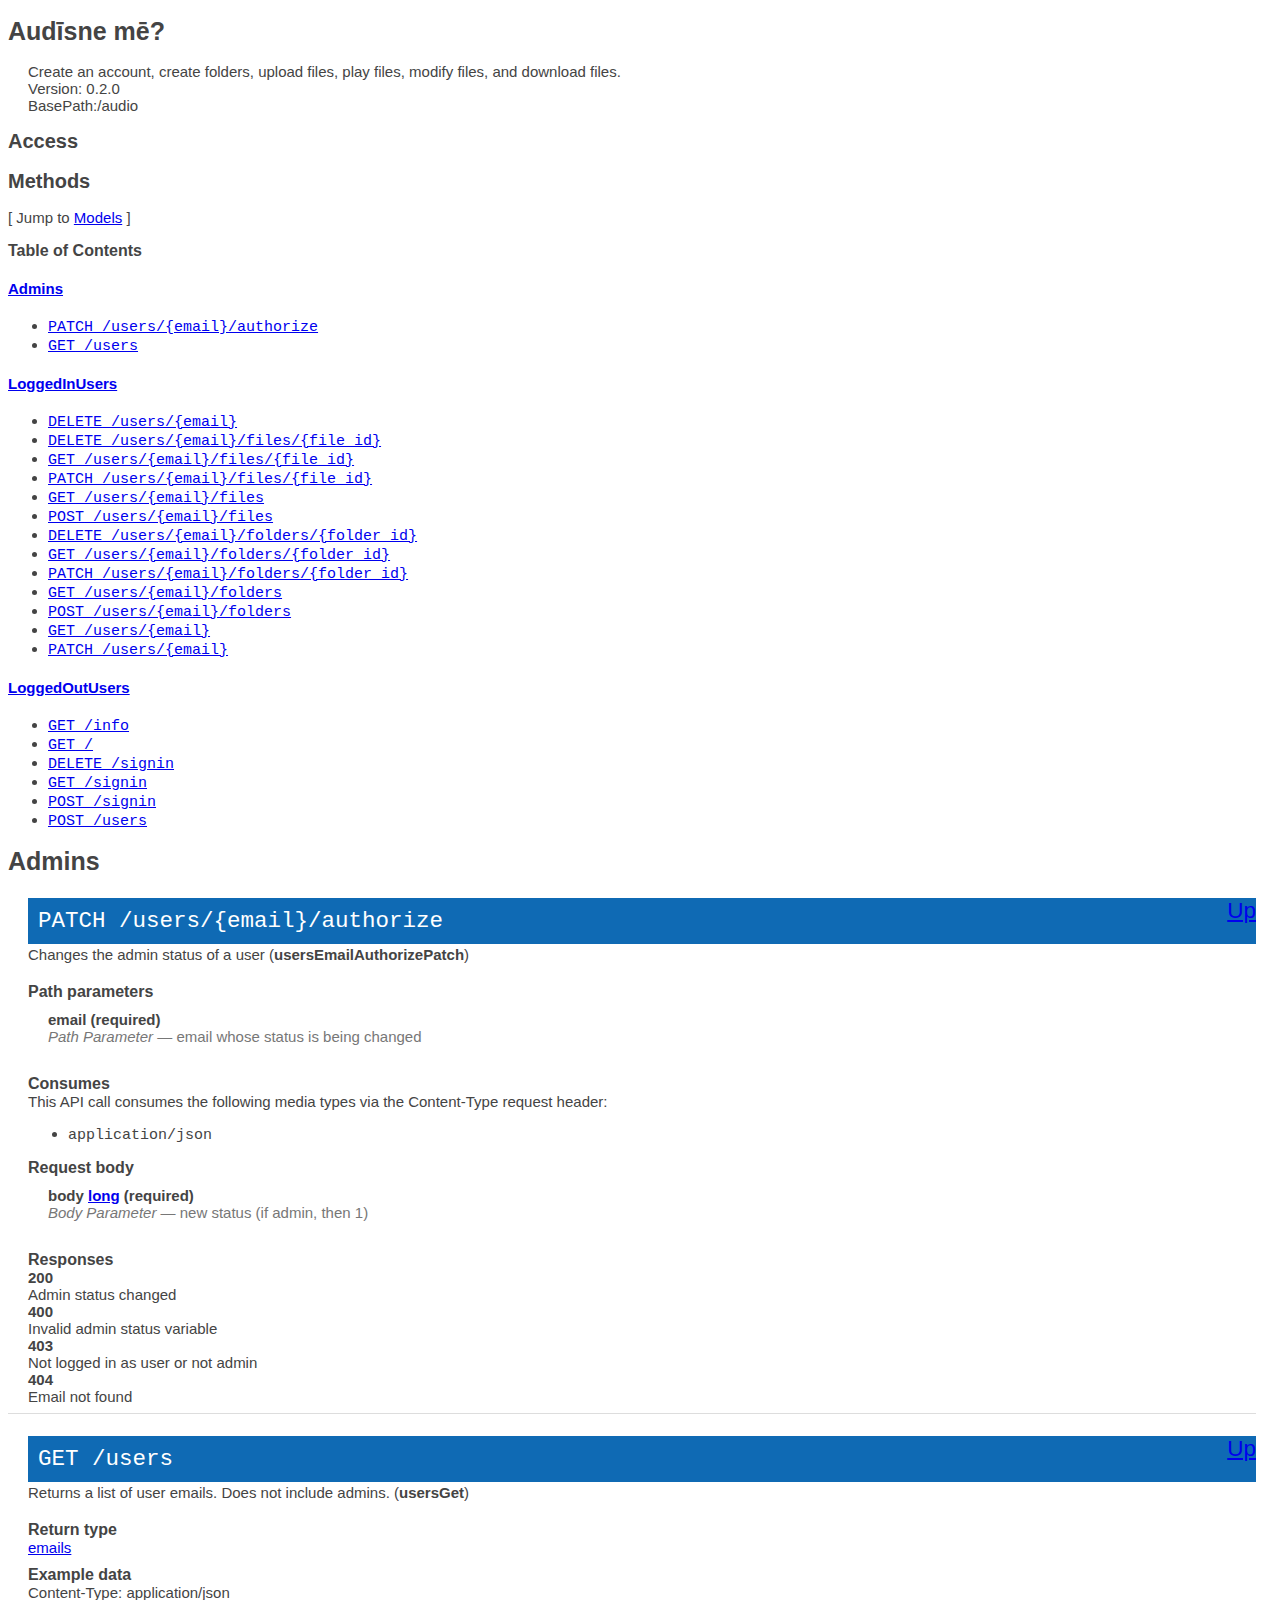
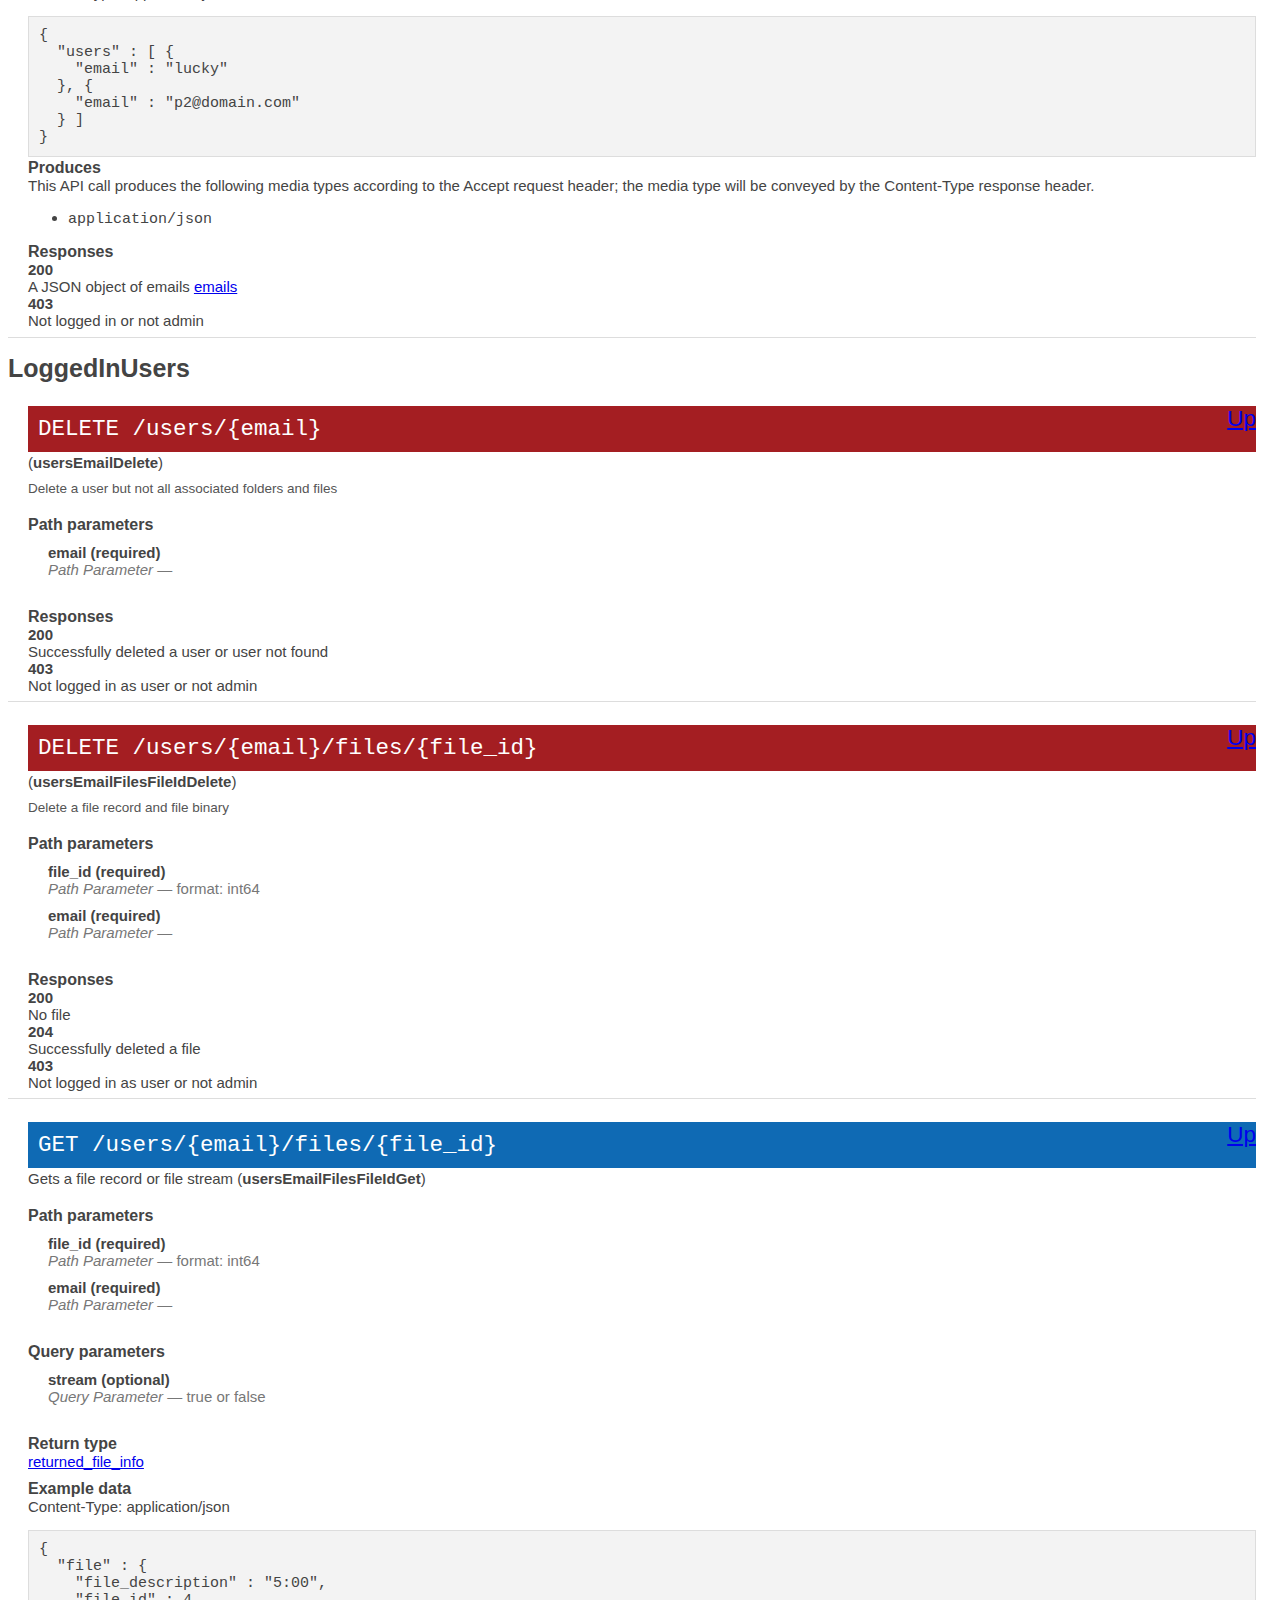
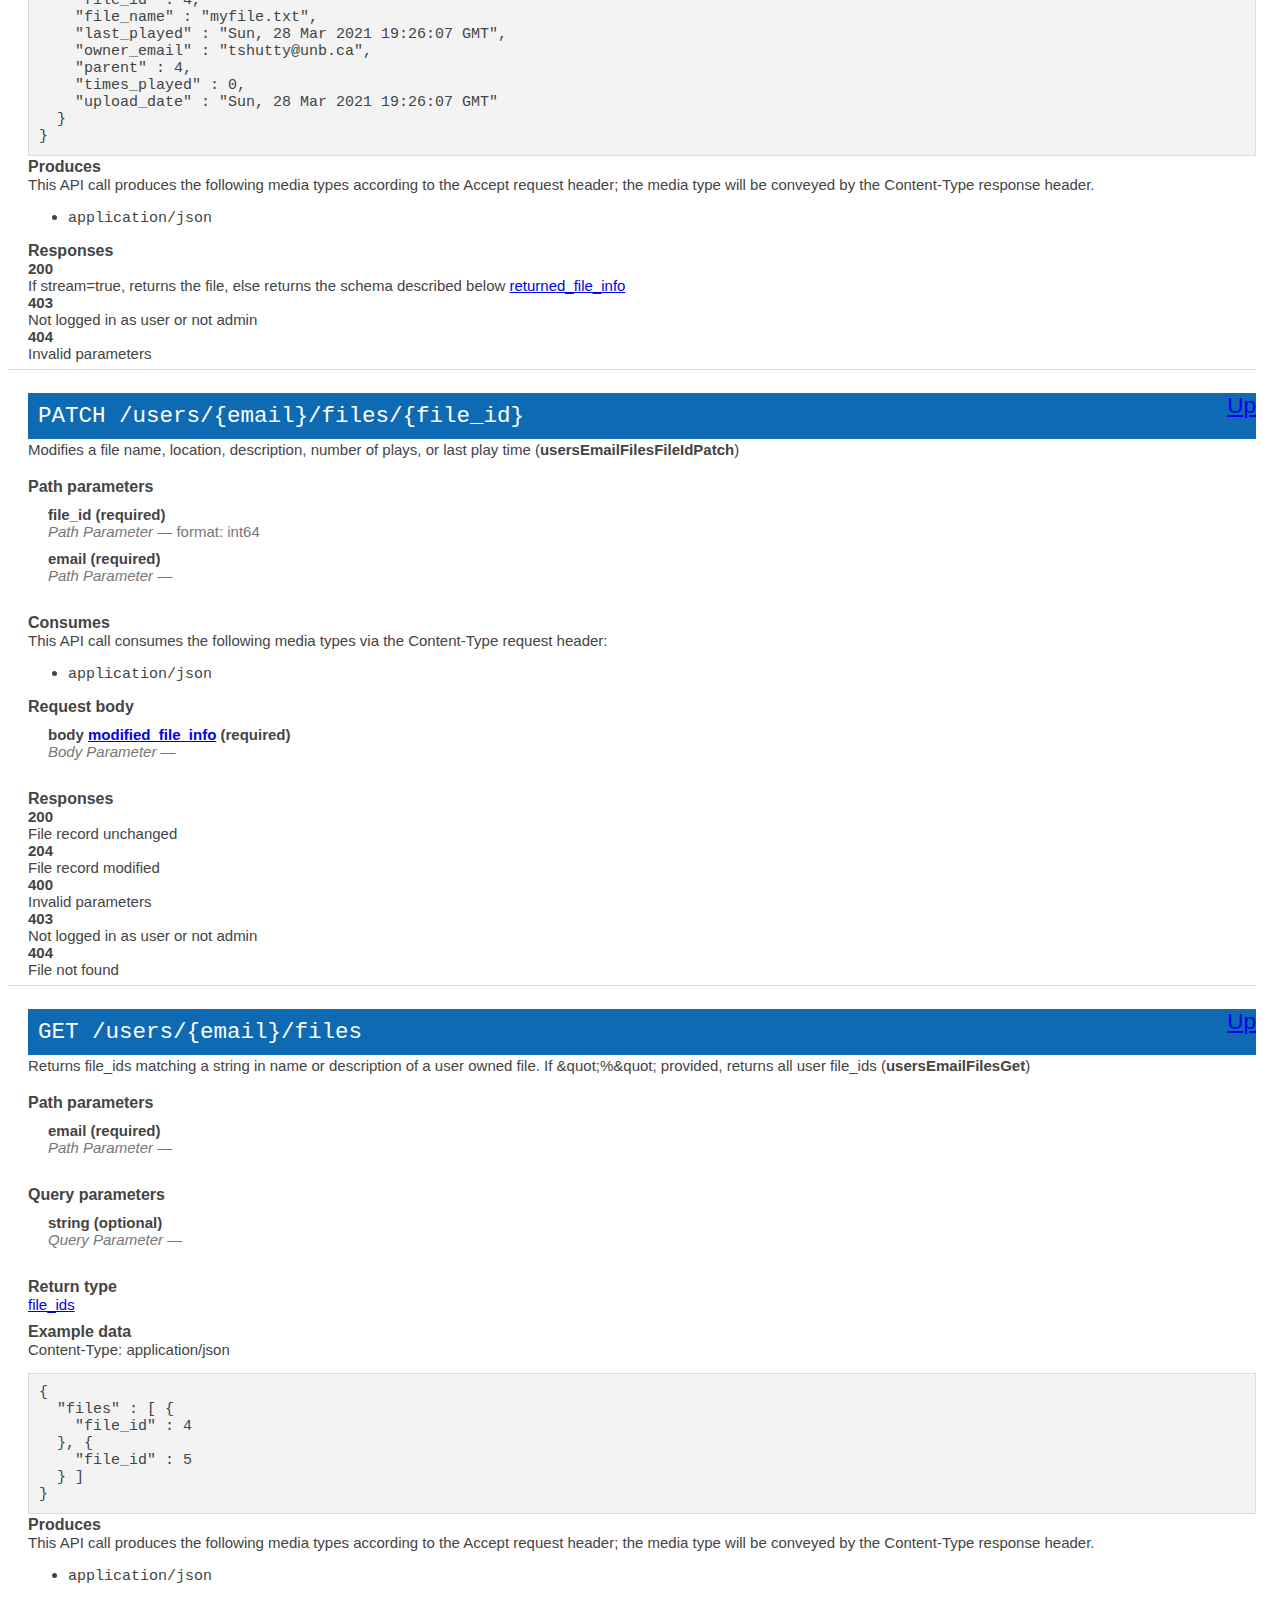
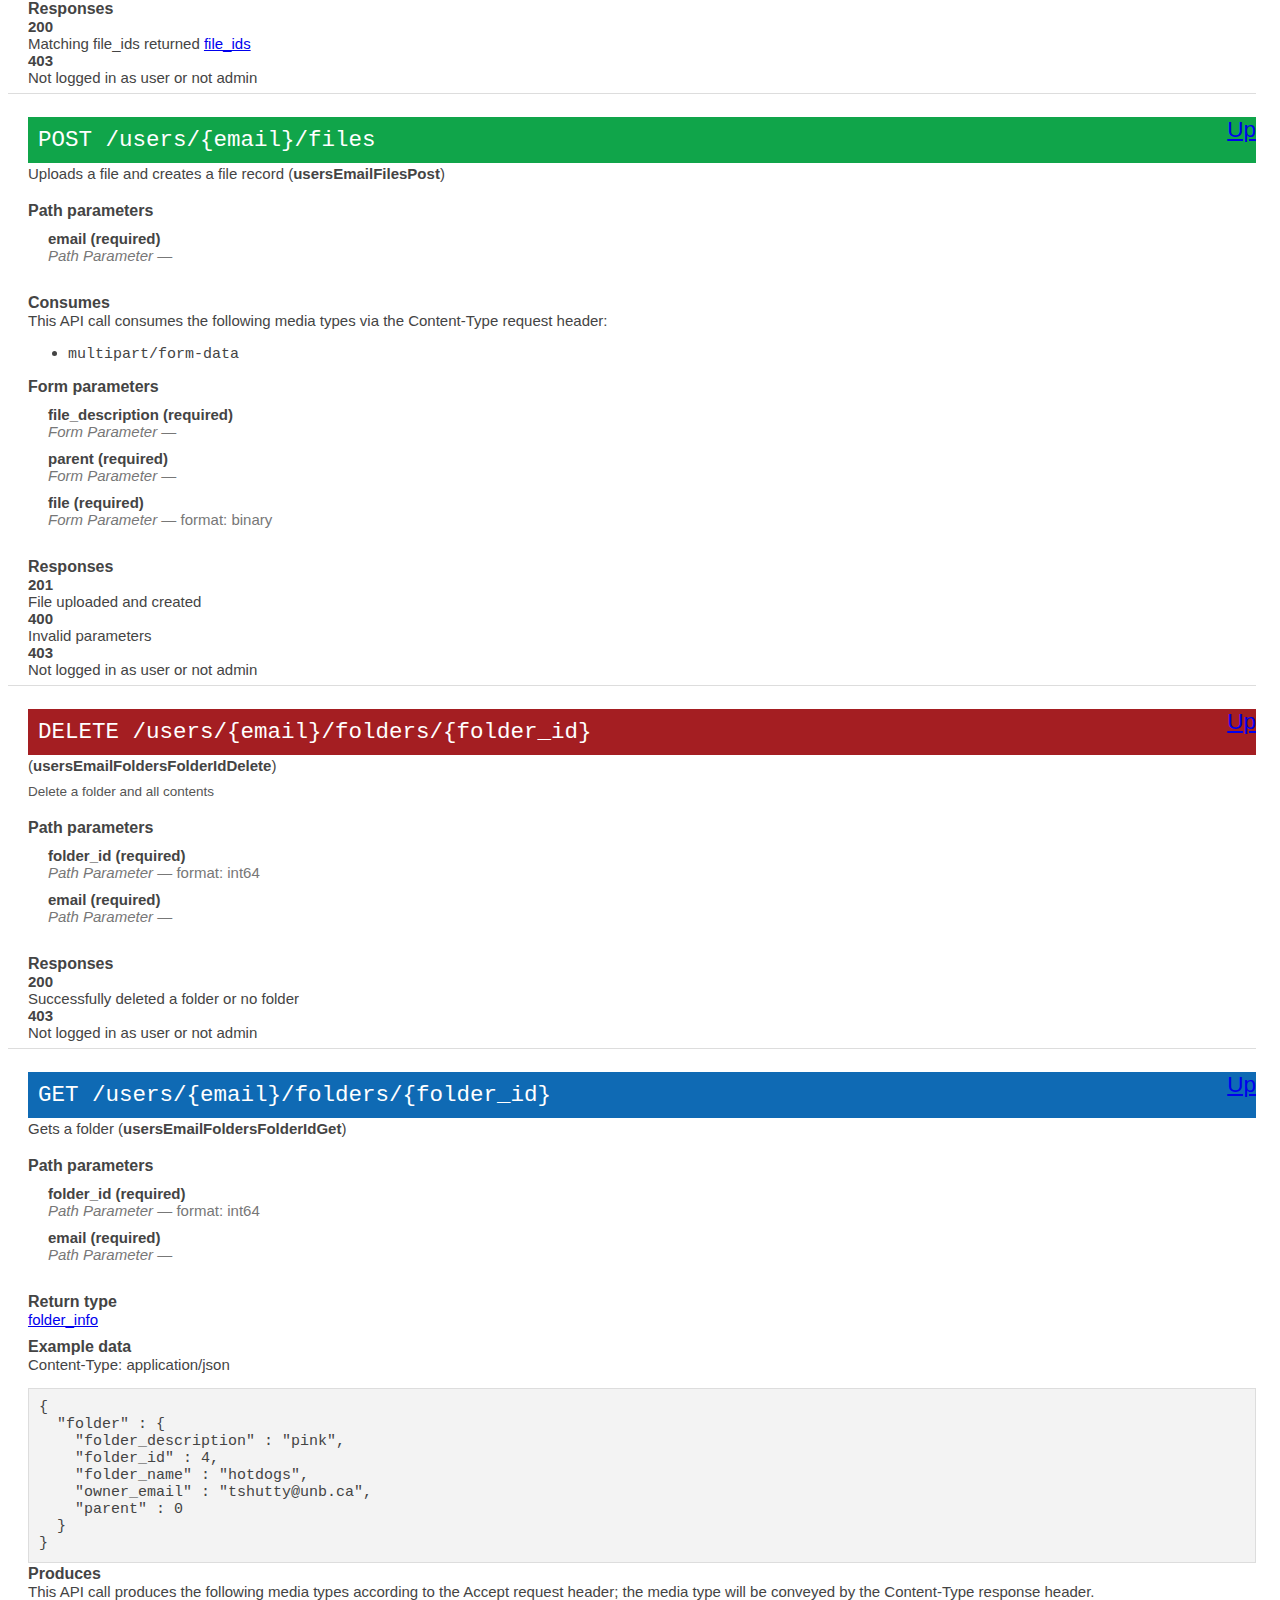
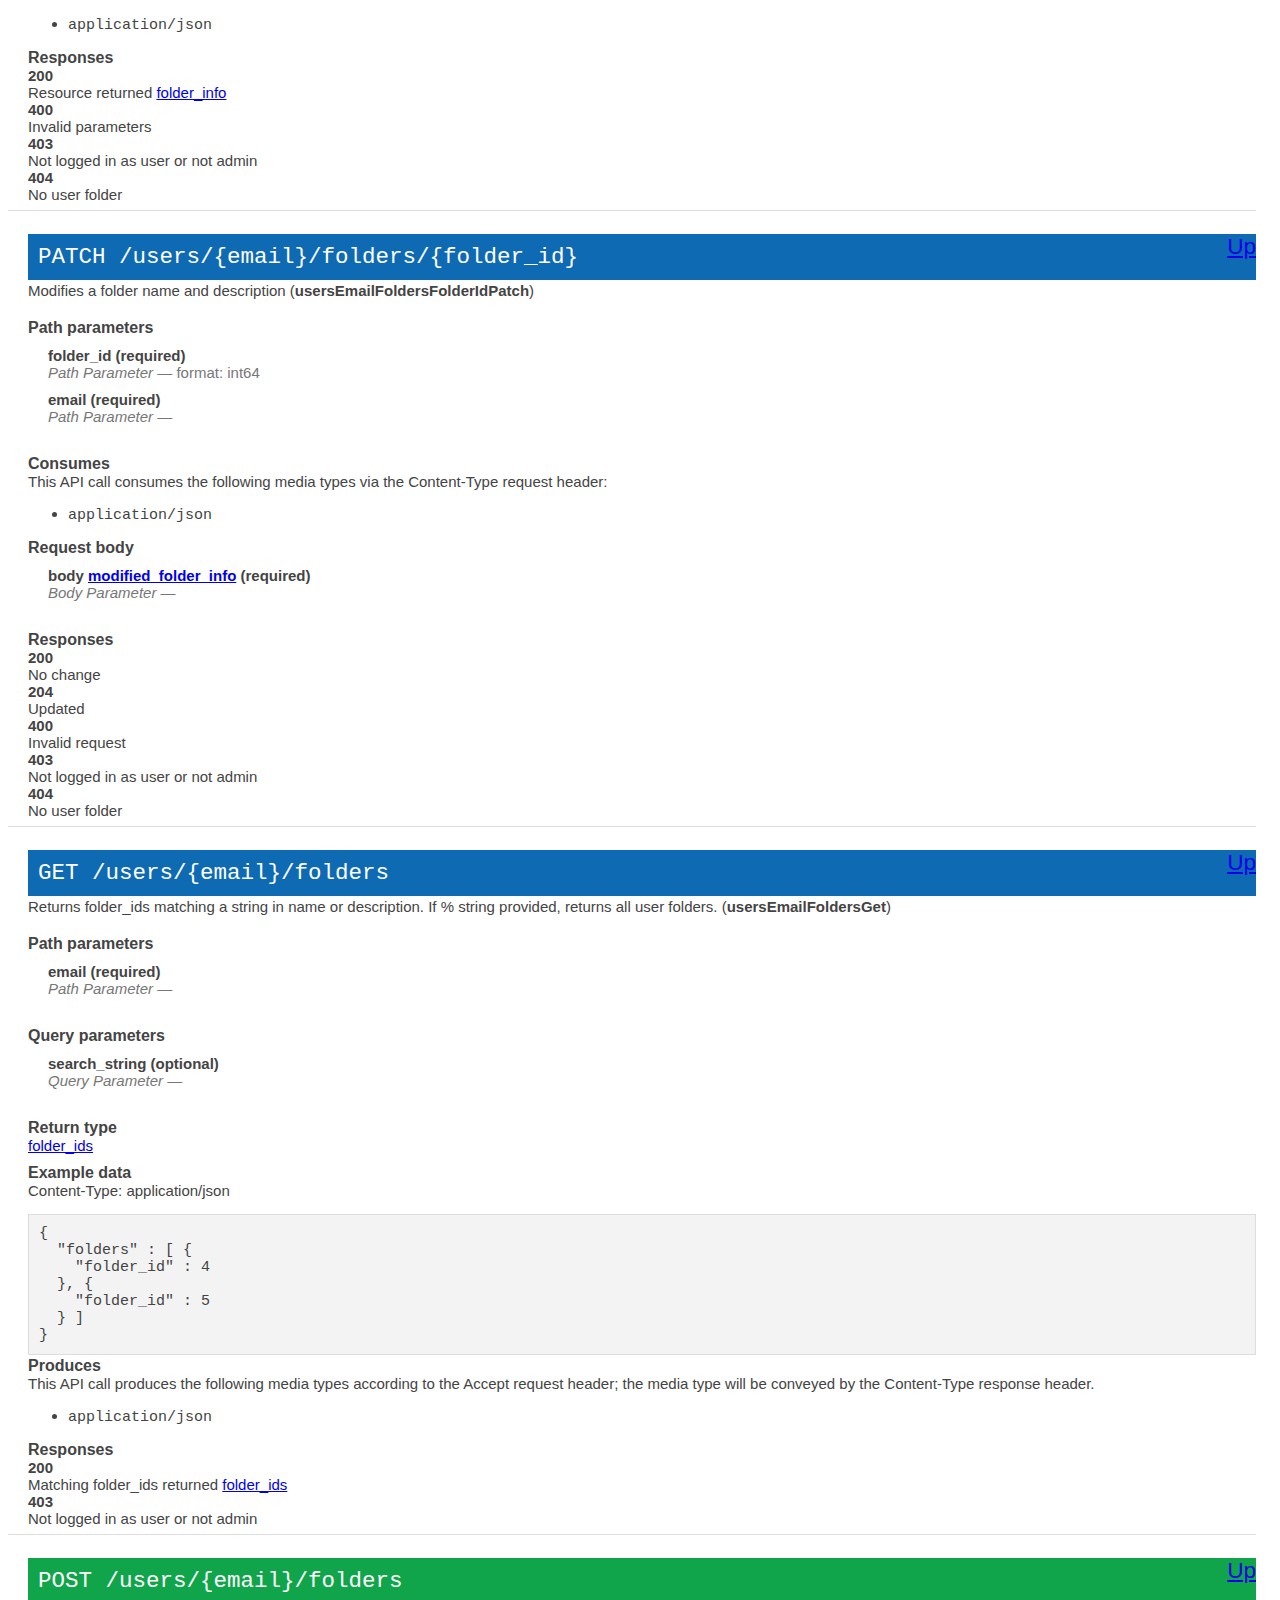
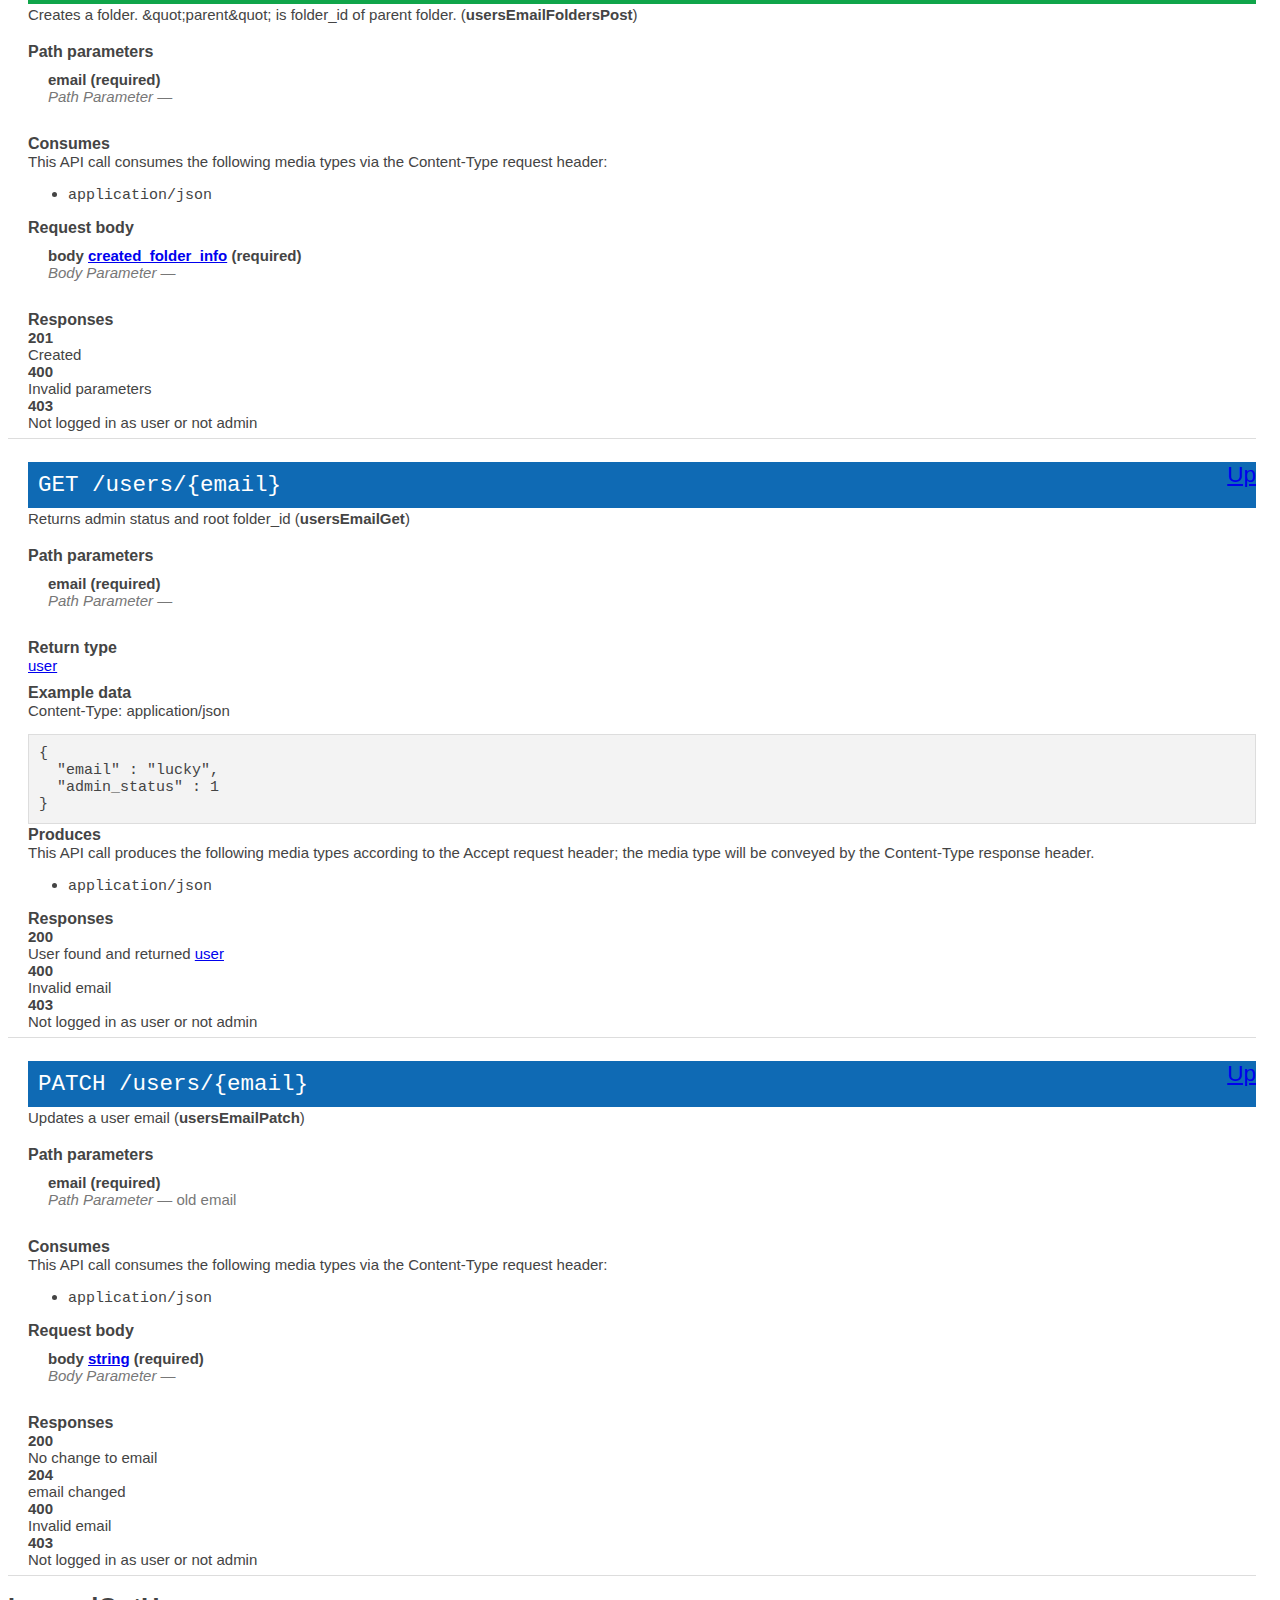
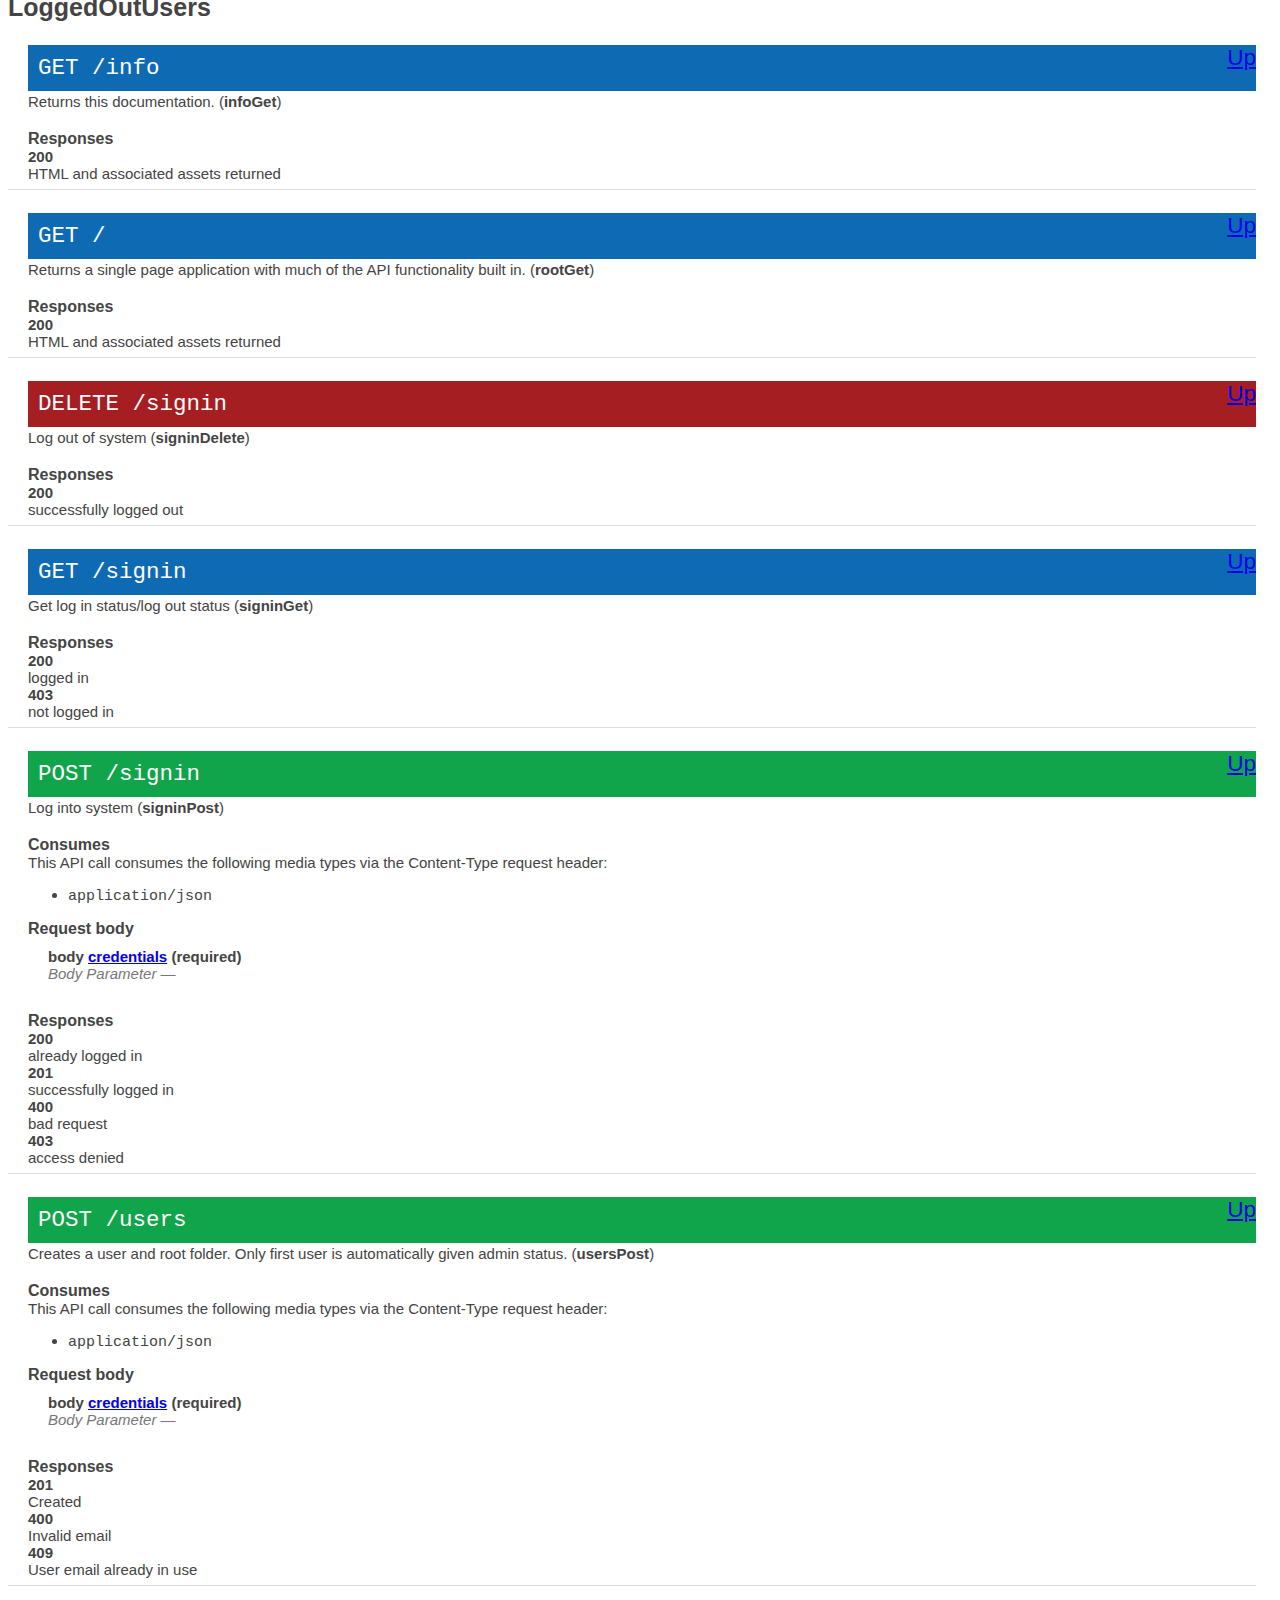
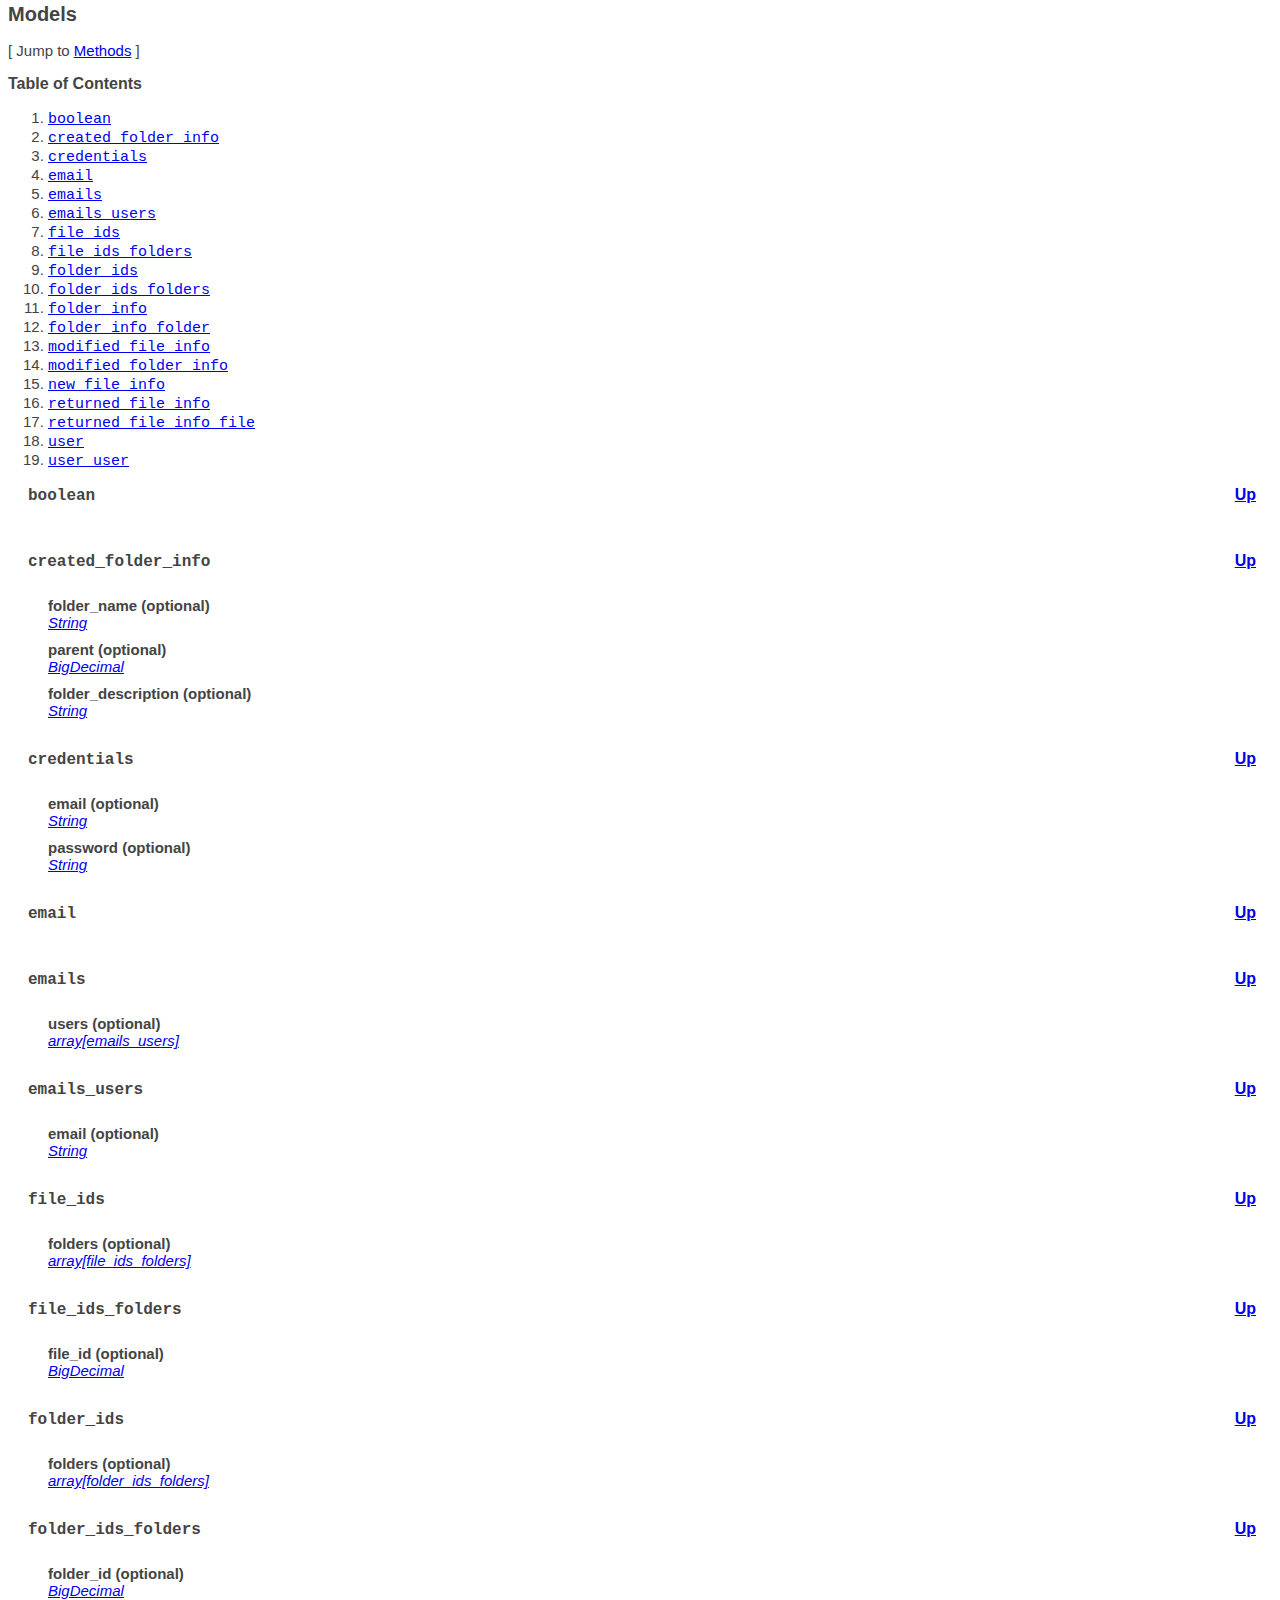
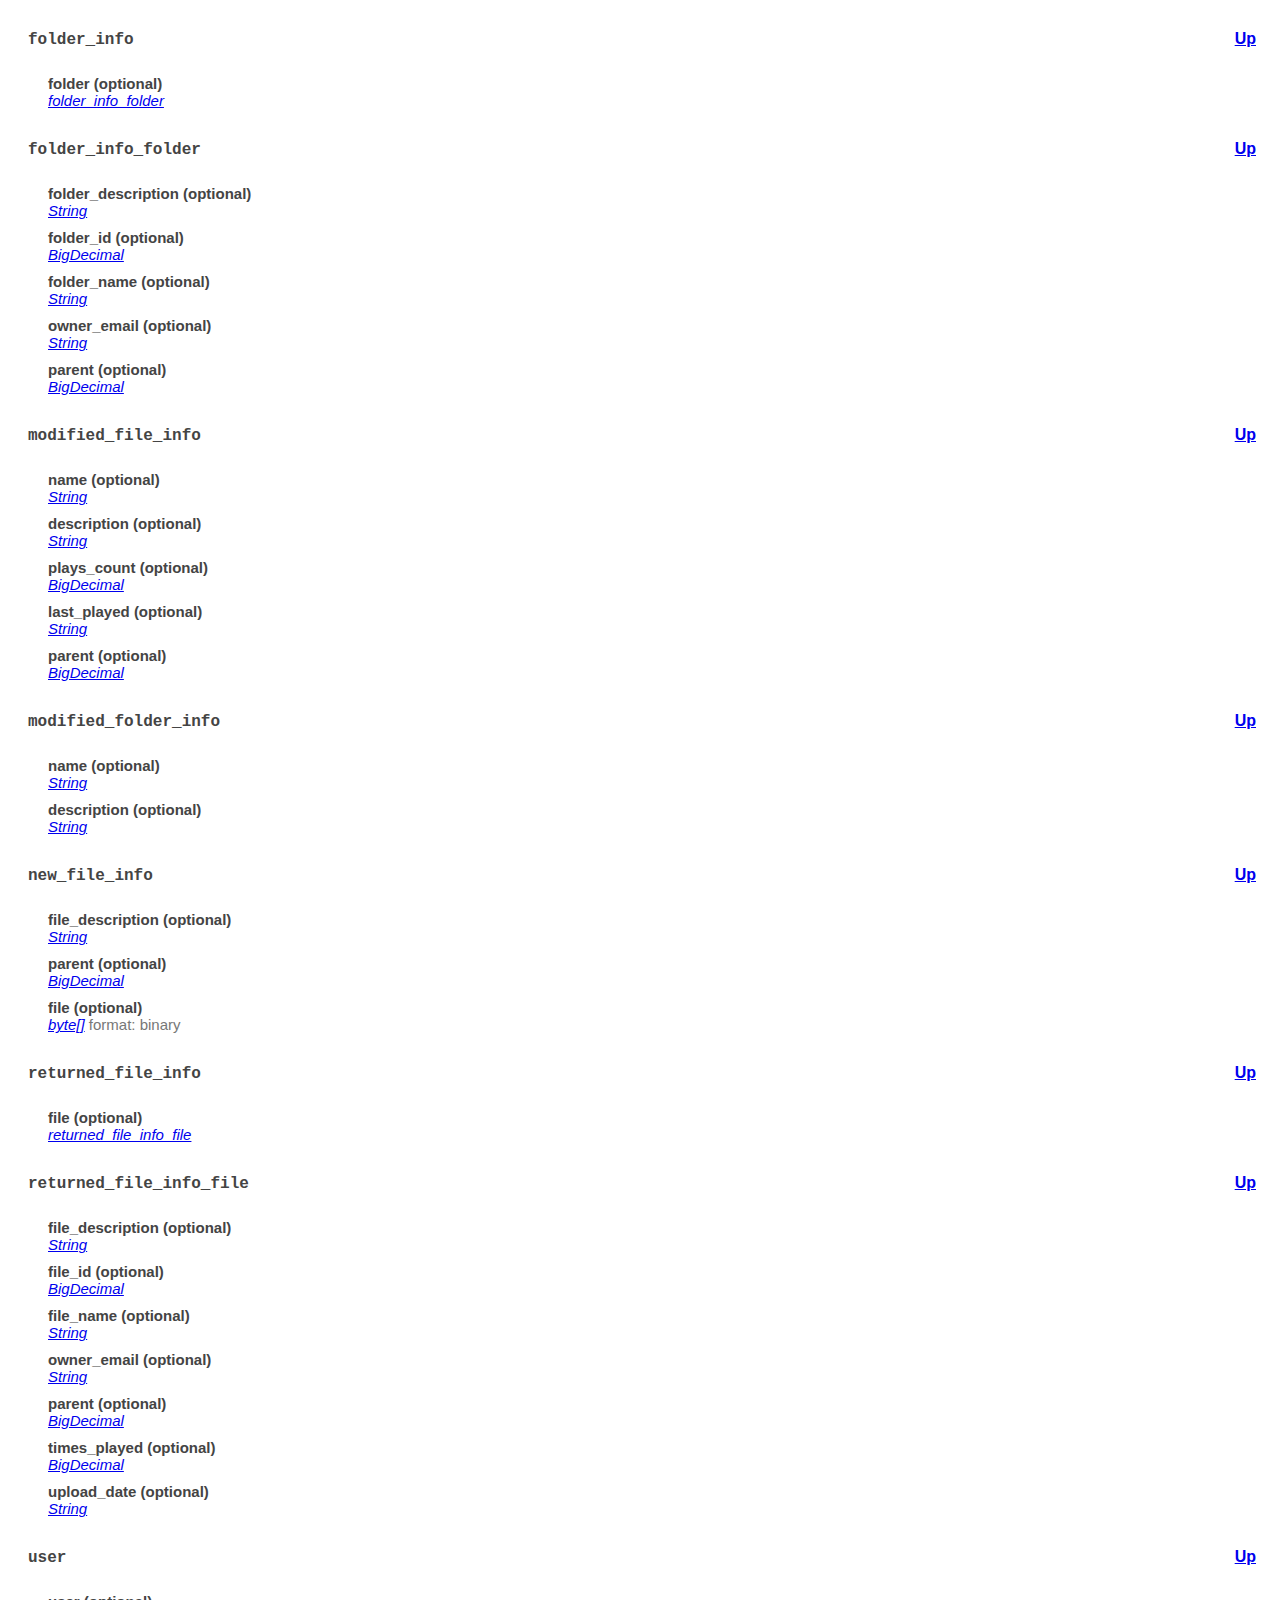
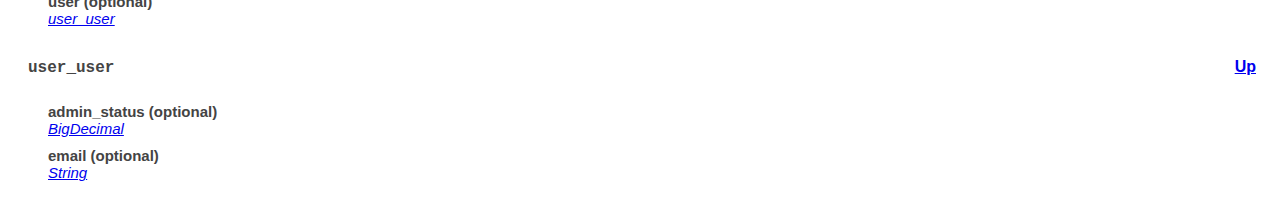
<file: static/openapi/index.html>
<!doctype html>
<html>
  <head>
    <title>Audīsne mē?</title>
    <style type="text/css">
      body {
      	font-family: Trebuchet MS, sans-serif;
      	font-size: 15px;
      	color: #444;
      	margin-right: 24px;
      }
      
      h1	{
      	font-size: 25px;
      }
      h2	{
      	font-size: 20px;
      }
      h3	{
      	font-size: 16px;
      	font-weight: bold;
      }
      hr	{
      	height: 1px;
      	border: 0;
      	color: #ddd;
      	background-color: #ddd;
      }
      
      .app-desc {
        clear: both;
        margin-left: 20px;
      }
      .param-name {
        width: 100%;
      }
      .license-info {
        margin-left: 20px;
      }
      
      .license-url {
        margin-left: 20px;
      }
      
      .model {
        margin: 0 0 0px 20px;
      }
      
      .method {
        margin-left: 20px;
      }
      
      .method-notes	{
      	margin: 10px 0 20px 0;
      	font-size: 90%;
      	color: #555;
      }
      
      pre {
        padding: 10px;
        margin-bottom: 2px;
      }
      
      .http-method {
       text-transform: uppercase;
      }
      
      pre.get {
        background-color: #0f6ab4;
      }
      
      pre.post {
        background-color: #10a54a;
      }
      
      pre.put {
        background-color: #c5862b;
      }
      
      pre.delete {
        background-color: #a41e22;
      }
      
      .huge	{
      	color: #fff;
      }
      
      pre.example {
        background-color: #f3f3f3;
        padding: 10px;
        border: 1px solid #ddd;
      }
      
      code {
        white-space: pre;
      }
      
      .nickname {
        font-weight: bold;
      }
      
      .method-path {
        font-size: 1.5em;
        background-color: #0f6ab4;
      }
      
      .up {
        float:right;
      }
      
      .parameter {
        width: 500px;
      }
      
      .param {
        width: 500px;
        padding: 10px 0 0 20px;
        font-weight: bold;
      }
      
      .param-desc {
        width: 700px;
        padding: 0 0 0 20px;
        color: #777;
      }
      
      .param-type {
        font-style: italic;
      }
      
      .param-enum-header {
      width: 700px;
      padding: 0 0 0 60px;
      color: #777;
      font-weight: bold;
      }
      
      .param-enum {
      width: 700px;
      padding: 0 0 0 80px;
      color: #777;
      font-style: italic;
      }
      
      .field-label {
        padding: 0;
        margin: 0;
        clear: both;
      }
      
      .field-items	{
      	padding: 0 0 15px 0;
      	margin-bottom: 15px;
      }
      
      .return-type {
        clear: both;
        padding-bottom: 10px;
      }
      
      .param-header {
        font-weight: bold;
      }
      
      .method-tags {
        text-align: right;
      }
      
      .method-tag {
        background: none repeat scroll 0% 0% #24A600;
        border-radius: 3px;
        padding: 2px 10px;
        margin: 2px;
        color: #FFF;
        display: inline-block;
        text-decoration: none;
      }
    </style>
  </head>
  <body>
  <h1>Audīsne mē?</h1>
    <div class="app-desc">Create an account, create folders, upload files, play files, modify files, and download files.</div>
    <div class="app-desc">Version: 0.2.0</div>
    <div class="app-desc">BasePath:/audio</div>
  <h2>Access</h2>

  <h2><a name="__Methods">Methods</a></h2>
  [ Jump to <a href="#__Models">Models</a> ]

  <h3>Table of Contents </h3>
  <div class="method-summary"></div>
  <h4><a href="#Admins">Admins</a></h4>
  <ul>
  <li><a href="#usersEmailAuthorizePatch"><code><span class="http-method">patch</span> /users/{email}/authorize</code></a></li>
  <li><a href="#usersGet"><code><span class="http-method">get</span> /users</code></a></li>
  </ul>
  <h4><a href="#LoggedInUsers">LoggedInUsers</a></h4>
  <ul>
  <li><a href="#usersEmailDelete"><code><span class="http-method">delete</span> /users/{email}</code></a></li>
  <li><a href="#usersEmailFilesFileIdDelete"><code><span class="http-method">delete</span> /users/{email}/files/{file_id}</code></a></li>
  <li><a href="#usersEmailFilesFileIdGet"><code><span class="http-method">get</span> /users/{email}/files/{file_id}</code></a></li>
  <li><a href="#usersEmailFilesFileIdPatch"><code><span class="http-method">patch</span> /users/{email}/files/{file_id}</code></a></li>
  <li><a href="#usersEmailFilesGet"><code><span class="http-method">get</span> /users/{email}/files</code></a></li>
  <li><a href="#usersEmailFilesPost"><code><span class="http-method">post</span> /users/{email}/files</code></a></li>
  <li><a href="#usersEmailFoldersFolderIdDelete"><code><span class="http-method">delete</span> /users/{email}/folders/{folder_id}</code></a></li>
  <li><a href="#usersEmailFoldersFolderIdGet"><code><span class="http-method">get</span> /users/{email}/folders/{folder_id}</code></a></li>
  <li><a href="#usersEmailFoldersFolderIdPatch"><code><span class="http-method">patch</span> /users/{email}/folders/{folder_id}</code></a></li>
  <li><a href="#usersEmailFoldersGet"><code><span class="http-method">get</span> /users/{email}/folders</code></a></li>
  <li><a href="#usersEmailFoldersPost"><code><span class="http-method">post</span> /users/{email}/folders</code></a></li>
  <li><a href="#usersEmailGet"><code><span class="http-method">get</span> /users/{email}</code></a></li>
  <li><a href="#usersEmailPatch"><code><span class="http-method">patch</span> /users/{email}</code></a></li>
  </ul>
  <h4><a href="#LoggedOutUsers">LoggedOutUsers</a></h4>
  <ul>
  <li><a href="#infoGet"><code><span class="http-method">get</span> /info</code></a></li>
  <li><a href="#rootGet"><code><span class="http-method">get</span> /</code></a></li>
  <li><a href="#signinDelete"><code><span class="http-method">delete</span> /signin</code></a></li>
  <li><a href="#signinGet"><code><span class="http-method">get</span> /signin</code></a></li>
  <li><a href="#signinPost"><code><span class="http-method">post</span> /signin</code></a></li>
  <li><a href="#usersPost"><code><span class="http-method">post</span> /users</code></a></li>
  </ul>

  <h1><a name="Admins">Admins</a></h1>
  <div class="method"><a name="usersEmailAuthorizePatch"></a>
    <div class="method-path">
    <a class="up" href="#__Methods">Up</a>
    <pre class="patch"><code class="huge"><span class="http-method">patch</span> /users/{email}/authorize</code></pre></div>
    <div class="method-summary">Changes the admin status of a user (<span class="nickname">usersEmailAuthorizePatch</span>)</div>
    <div class="method-notes"></div>

    <h3 class="field-label">Path parameters</h3>
    <div class="field-items">
      <div class="param">email (required)</div>
      
            <div class="param-desc"><span class="param-type">Path Parameter</span> &mdash; email whose status is being changed </div>    </div>  <!-- field-items -->

    <h3 class="field-label">Consumes</h3>
    This API call consumes the following media types via the <span class="header">Content-Type</span> request header:
    <ul>
      <li><code>application/json</code></li>
    </ul>

    <h3 class="field-label">Request body</h3>
    <div class="field-items">
      <div class="param">body <a href="#long">long</a> (required)</div>
      
            <div class="param-desc"><span class="param-type">Body Parameter</span> &mdash; new status (if admin, then 1) </div>
                </div>  <!-- field-items -->





    <!--Todo: process Response Object and its headers, schema, examples -->



    <h3 class="field-label">Responses</h3>
    <h4 class="field-label">200</h4>
    Admin status changed
        <a href="#"></a>
    <h4 class="field-label">400</h4>
    Invalid admin status variable
        <a href="#"></a>
    <h4 class="field-label">403</h4>
    Not logged in as user or not admin
        <a href="#"></a>
    <h4 class="field-label">404</h4>
    Email not found
        <a href="#"></a>
  </div> <!-- method -->
  <hr/>
  <div class="method"><a name="usersGet"></a>
    <div class="method-path">
    <a class="up" href="#__Methods">Up</a>
    <pre class="get"><code class="huge"><span class="http-method">get</span> /users</code></pre></div>
    <div class="method-summary">Returns a list of user emails. Does not include admins. (<span class="nickname">usersGet</span>)</div>
    <div class="method-notes"></div>







    <h3 class="field-label">Return type</h3>
    <div class="return-type">
      <a href="#emails">emails</a>
      
    </div>

    <!--Todo: process Response Object and its headers, schema, examples -->

    <h3 class="field-label">Example data</h3>
    <div class="example-data-content-type">Content-Type: application/json</div>
    <pre class="example"><code>{
  "users" : [ {
    "email" : "lucky"
  }, {
    "email" : "p2@domain.com"
  } ]
}</code></pre>

    <h3 class="field-label">Produces</h3>
    This API call produces the following media types according to the <span class="header">Accept</span> request header;
    the media type will be conveyed by the <span class="header">Content-Type</span> response header.
    <ul>
      <li><code>application/json</code></li>
    </ul>

    <h3 class="field-label">Responses</h3>
    <h4 class="field-label">200</h4>
    A JSON object of emails
        <a href="#emails">emails</a>
    <h4 class="field-label">403</h4>
    Not logged in or not admin
        <a href="#"></a>
  </div> <!-- method -->
  <hr/>
  <h1><a name="LoggedInUsers">LoggedInUsers</a></h1>
  <div class="method"><a name="usersEmailDelete"></a>
    <div class="method-path">
    <a class="up" href="#__Methods">Up</a>
    <pre class="delete"><code class="huge"><span class="http-method">delete</span> /users/{email}</code></pre></div>
    <div class="method-summary"> (<span class="nickname">usersEmailDelete</span>)</div>
    <div class="method-notes">Delete a user but not all associated folders and files</div>

    <h3 class="field-label">Path parameters</h3>
    <div class="field-items">
      <div class="param">email (required)</div>
      
            <div class="param-desc"><span class="param-type">Path Parameter</span> &mdash;  </div>    </div>  <!-- field-items -->







    <!--Todo: process Response Object and its headers, schema, examples -->



    <h3 class="field-label">Responses</h3>
    <h4 class="field-label">200</h4>
    Successfully deleted a user or user not found
        <a href="#"></a>
    <h4 class="field-label">403</h4>
    Not logged in as user or not admin
        <a href="#"></a>
  </div> <!-- method -->
  <hr/>
  <div class="method"><a name="usersEmailFilesFileIdDelete"></a>
    <div class="method-path">
    <a class="up" href="#__Methods">Up</a>
    <pre class="delete"><code class="huge"><span class="http-method">delete</span> /users/{email}/files/{file_id}</code></pre></div>
    <div class="method-summary"> (<span class="nickname">usersEmailFilesFileIdDelete</span>)</div>
    <div class="method-notes">Delete a file record and file binary</div>

    <h3 class="field-label">Path parameters</h3>
    <div class="field-items">
      <div class="param">file_id (required)</div>
      
            <div class="param-desc"><span class="param-type">Path Parameter</span> &mdash;  format: int64</div>      <div class="param">email (required)</div>
      
            <div class="param-desc"><span class="param-type">Path Parameter</span> &mdash;  </div>    </div>  <!-- field-items -->







    <!--Todo: process Response Object and its headers, schema, examples -->



    <h3 class="field-label">Responses</h3>
    <h4 class="field-label">200</h4>
    No file
        <a href="#"></a>
    <h4 class="field-label">204</h4>
    Successfully deleted a file
        <a href="#"></a>
    <h4 class="field-label">403</h4>
    Not logged in as user or not admin
        <a href="#"></a>
  </div> <!-- method -->
  <hr/>
  <div class="method"><a name="usersEmailFilesFileIdGet"></a>
    <div class="method-path">
    <a class="up" href="#__Methods">Up</a>
    <pre class="get"><code class="huge"><span class="http-method">get</span> /users/{email}/files/{file_id}</code></pre></div>
    <div class="method-summary">Gets a file record or file stream (<span class="nickname">usersEmailFilesFileIdGet</span>)</div>
    <div class="method-notes"></div>

    <h3 class="field-label">Path parameters</h3>
    <div class="field-items">
      <div class="param">file_id (required)</div>
      
            <div class="param-desc"><span class="param-type">Path Parameter</span> &mdash;  format: int64</div>      <div class="param">email (required)</div>
      
            <div class="param-desc"><span class="param-type">Path Parameter</span> &mdash;  </div>    </div>  <!-- field-items -->




    <h3 class="field-label">Query parameters</h3>
    <div class="field-items">
      <div class="param">stream (optional)</div>
      
            <div class="param-desc"><span class="param-type">Query Parameter</span> &mdash; true or false </div>    </div>  <!-- field-items -->


    <h3 class="field-label">Return type</h3>
    <div class="return-type">
      <a href="#returned_file_info">returned_file_info</a>
      
    </div>

    <!--Todo: process Response Object and its headers, schema, examples -->

    <h3 class="field-label">Example data</h3>
    <div class="example-data-content-type">Content-Type: application/json</div>
    <pre class="example"><code>{
  "file" : {
    "file_description" : "5:00",
    "file_id" : 4,
    "file_name" : "myfile.txt",
    "last_played" : "Sun, 28 Mar 2021 19:26:07 GMT",
    "owner_email" : "tshutty@unb.ca",
    "parent" : 4,
    "times_played" : 0,
    "upload_date" : "Sun, 28 Mar 2021 19:26:07 GMT"
  }
}</code></pre>

    <h3 class="field-label">Produces</h3>
    This API call produces the following media types according to the <span class="header">Accept</span> request header;
    the media type will be conveyed by the <span class="header">Content-Type</span> response header.
    <ul>
      <li><code>application/json</code></li>
    </ul>

    <h3 class="field-label">Responses</h3>
    <h4 class="field-label">200</h4>
    If stream&#x3D;true, returns the file, else returns the schema described below
        <a href="#returned_file_info">returned_file_info</a>
    <h4 class="field-label">403</h4>
    Not logged in as user or not admin
        <a href="#"></a>
    <h4 class="field-label">404</h4>
    Invalid parameters
        <a href="#"></a>
  </div> <!-- method -->
  <hr/>
  <div class="method"><a name="usersEmailFilesFileIdPatch"></a>
    <div class="method-path">
    <a class="up" href="#__Methods">Up</a>
    <pre class="patch"><code class="huge"><span class="http-method">patch</span> /users/{email}/files/{file_id}</code></pre></div>
    <div class="method-summary">Modifies a file name, location, description, number of plays, or last play time (<span class="nickname">usersEmailFilesFileIdPatch</span>)</div>
    <div class="method-notes"></div>

    <h3 class="field-label">Path parameters</h3>
    <div class="field-items">
      <div class="param">file_id (required)</div>
      
            <div class="param-desc"><span class="param-type">Path Parameter</span> &mdash;  format: int64</div>      <div class="param">email (required)</div>
      
            <div class="param-desc"><span class="param-type">Path Parameter</span> &mdash;  </div>    </div>  <!-- field-items -->

    <h3 class="field-label">Consumes</h3>
    This API call consumes the following media types via the <span class="header">Content-Type</span> request header:
    <ul>
      <li><code>application/json</code></li>
    </ul>

    <h3 class="field-label">Request body</h3>
    <div class="field-items">
      <div class="param">body <a href="#modified_file_info">modified_file_info</a> (required)</div>
      
            <div class="param-desc"><span class="param-type">Body Parameter</span> &mdash;  </div>
                </div>  <!-- field-items -->





    <!--Todo: process Response Object and its headers, schema, examples -->



    <h3 class="field-label">Responses</h3>
    <h4 class="field-label">200</h4>
    File record unchanged
        <a href="#"></a>
    <h4 class="field-label">204</h4>
    File record modified
        <a href="#"></a>
    <h4 class="field-label">400</h4>
    Invalid parameters
        <a href="#"></a>
    <h4 class="field-label">403</h4>
    Not logged in as user or not admin
        <a href="#"></a>
    <h4 class="field-label">404</h4>
    File not found
        <a href="#"></a>
  </div> <!-- method -->
  <hr/>
  <div class="method"><a name="usersEmailFilesGet"></a>
    <div class="method-path">
    <a class="up" href="#__Methods">Up</a>
    <pre class="get"><code class="huge"><span class="http-method">get</span> /users/{email}/files</code></pre></div>
    <div class="method-summary">Returns file_ids matching a string in name or description of a user owned file. If &amp;quot;%&amp;quot; provided, returns all user file_ids (<span class="nickname">usersEmailFilesGet</span>)</div>
    <div class="method-notes"></div>

    <h3 class="field-label">Path parameters</h3>
    <div class="field-items">
      <div class="param">email (required)</div>
      
            <div class="param-desc"><span class="param-type">Path Parameter</span> &mdash;  </div>    </div>  <!-- field-items -->




    <h3 class="field-label">Query parameters</h3>
    <div class="field-items">
      <div class="param">string (optional)</div>
      
            <div class="param-desc"><span class="param-type">Query Parameter</span> &mdash;  </div>    </div>  <!-- field-items -->


    <h3 class="field-label">Return type</h3>
    <div class="return-type">
      <a href="#file_ids">file_ids</a>
      
    </div>

    <!--Todo: process Response Object and its headers, schema, examples -->

    <h3 class="field-label">Example data</h3>
    <div class="example-data-content-type">Content-Type: application/json</div>
    <pre class="example"><code>{
  "files" : [ {
    "file_id" : 4
  }, {
    "file_id" : 5
  } ]
}</code></pre>

    <h3 class="field-label">Produces</h3>
    This API call produces the following media types according to the <span class="header">Accept</span> request header;
    the media type will be conveyed by the <span class="header">Content-Type</span> response header.
    <ul>
      <li><code>application/json</code></li>
    </ul>

    <h3 class="field-label">Responses</h3>
    <h4 class="field-label">200</h4>
    Matching file_ids returned
        <a href="#file_ids">file_ids</a>
    <h4 class="field-label">403</h4>
    Not logged in as user or not admin
        <a href="#"></a>
  </div> <!-- method -->
  <hr/>
  <div class="method"><a name="usersEmailFilesPost"></a>
    <div class="method-path">
    <a class="up" href="#__Methods">Up</a>
    <pre class="post"><code class="huge"><span class="http-method">post</span> /users/{email}/files</code></pre></div>
    <div class="method-summary">Uploads a file and creates a file record (<span class="nickname">usersEmailFilesPost</span>)</div>
    <div class="method-notes"></div>

    <h3 class="field-label">Path parameters</h3>
    <div class="field-items">
      <div class="param">email (required)</div>
      
            <div class="param-desc"><span class="param-type">Path Parameter</span> &mdash;  </div>    </div>  <!-- field-items -->

    <h3 class="field-label">Consumes</h3>
    This API call consumes the following media types via the <span class="header">Content-Type</span> request header:
    <ul>
      <li><code>multipart/form-data</code></li>
    </ul>




    <h3 class="field-label">Form parameters</h3>
    <div class="field-items">
      <div class="param">file_description (required)</div>
      
            <div class="param-desc"><span class="param-type">Form Parameter</span> &mdash;  </div>      <div class="param">parent (required)</div>
      
            <div class="param-desc"><span class="param-type">Form Parameter</span> &mdash;  </div>      <div class="param">file (required)</div>
      
            <div class="param-desc"><span class="param-type">Form Parameter</span> &mdash;  format: binary</div>    </div>  <!-- field-items -->


    <!--Todo: process Response Object and its headers, schema, examples -->



    <h3 class="field-label">Responses</h3>
    <h4 class="field-label">201</h4>
    File uploaded and created
        <a href="#"></a>
    <h4 class="field-label">400</h4>
    Invalid parameters
        <a href="#"></a>
    <h4 class="field-label">403</h4>
    Not logged in as user or not admin
        <a href="#"></a>
  </div> <!-- method -->
  <hr/>
  <div class="method"><a name="usersEmailFoldersFolderIdDelete"></a>
    <div class="method-path">
    <a class="up" href="#__Methods">Up</a>
    <pre class="delete"><code class="huge"><span class="http-method">delete</span> /users/{email}/folders/{folder_id}</code></pre></div>
    <div class="method-summary"> (<span class="nickname">usersEmailFoldersFolderIdDelete</span>)</div>
    <div class="method-notes">Delete a folder and all contents</div>

    <h3 class="field-label">Path parameters</h3>
    <div class="field-items">
      <div class="param">folder_id (required)</div>
      
            <div class="param-desc"><span class="param-type">Path Parameter</span> &mdash;  format: int64</div>      <div class="param">email (required)</div>
      
            <div class="param-desc"><span class="param-type">Path Parameter</span> &mdash;  </div>    </div>  <!-- field-items -->







    <!--Todo: process Response Object and its headers, schema, examples -->



    <h3 class="field-label">Responses</h3>
    <h4 class="field-label">200</h4>
    Successfully deleted a folder or no folder
        <a href="#"></a>
    <h4 class="field-label">403</h4>
    Not logged in as user or not admin
        <a href="#"></a>
  </div> <!-- method -->
  <hr/>
  <div class="method"><a name="usersEmailFoldersFolderIdGet"></a>
    <div class="method-path">
    <a class="up" href="#__Methods">Up</a>
    <pre class="get"><code class="huge"><span class="http-method">get</span> /users/{email}/folders/{folder_id}</code></pre></div>
    <div class="method-summary">Gets a folder (<span class="nickname">usersEmailFoldersFolderIdGet</span>)</div>
    <div class="method-notes"></div>

    <h3 class="field-label">Path parameters</h3>
    <div class="field-items">
      <div class="param">folder_id (required)</div>
      
            <div class="param-desc"><span class="param-type">Path Parameter</span> &mdash;  format: int64</div>      <div class="param">email (required)</div>
      
            <div class="param-desc"><span class="param-type">Path Parameter</span> &mdash;  </div>    </div>  <!-- field-items -->






    <h3 class="field-label">Return type</h3>
    <div class="return-type">
      <a href="#folder_info">folder_info</a>
      
    </div>

    <!--Todo: process Response Object and its headers, schema, examples -->

    <h3 class="field-label">Example data</h3>
    <div class="example-data-content-type">Content-Type: application/json</div>
    <pre class="example"><code>{
  "folder" : {
    "folder_description" : "pink",
    "folder_id" : 4,
    "folder_name" : "hotdogs",
    "owner_email" : "tshutty@unb.ca",
    "parent" : 0
  }
}</code></pre>

    <h3 class="field-label">Produces</h3>
    This API call produces the following media types according to the <span class="header">Accept</span> request header;
    the media type will be conveyed by the <span class="header">Content-Type</span> response header.
    <ul>
      <li><code>application/json</code></li>
    </ul>

    <h3 class="field-label">Responses</h3>
    <h4 class="field-label">200</h4>
    Resource returned
        <a href="#folder_info">folder_info</a>
    <h4 class="field-label">400</h4>
    Invalid parameters
        <a href="#"></a>
    <h4 class="field-label">403</h4>
    Not logged in as user or not admin
        <a href="#"></a>
    <h4 class="field-label">404</h4>
    No user folder
        <a href="#"></a>
  </div> <!-- method -->
  <hr/>
  <div class="method"><a name="usersEmailFoldersFolderIdPatch"></a>
    <div class="method-path">
    <a class="up" href="#__Methods">Up</a>
    <pre class="patch"><code class="huge"><span class="http-method">patch</span> /users/{email}/folders/{folder_id}</code></pre></div>
    <div class="method-summary">Modifies a folder name and description (<span class="nickname">usersEmailFoldersFolderIdPatch</span>)</div>
    <div class="method-notes"></div>

    <h3 class="field-label">Path parameters</h3>
    <div class="field-items">
      <div class="param">folder_id (required)</div>
      
            <div class="param-desc"><span class="param-type">Path Parameter</span> &mdash;  format: int64</div>      <div class="param">email (required)</div>
      
            <div class="param-desc"><span class="param-type">Path Parameter</span> &mdash;  </div>    </div>  <!-- field-items -->

    <h3 class="field-label">Consumes</h3>
    This API call consumes the following media types via the <span class="header">Content-Type</span> request header:
    <ul>
      <li><code>application/json</code></li>
    </ul>

    <h3 class="field-label">Request body</h3>
    <div class="field-items">
      <div class="param">body <a href="#modified_folder_info">modified_folder_info</a> (required)</div>
      
            <div class="param-desc"><span class="param-type">Body Parameter</span> &mdash;  </div>
                </div>  <!-- field-items -->





    <!--Todo: process Response Object and its headers, schema, examples -->



    <h3 class="field-label">Responses</h3>
    <h4 class="field-label">200</h4>
    No change
        <a href="#"></a>
    <h4 class="field-label">204</h4>
    Updated
        <a href="#"></a>
    <h4 class="field-label">400</h4>
    Invalid request
        <a href="#"></a>
    <h4 class="field-label">403</h4>
    Not logged in as user or not admin
        <a href="#"></a>
    <h4 class="field-label">404</h4>
    No user folder
        <a href="#"></a>
  </div> <!-- method -->
  <hr/>
  <div class="method"><a name="usersEmailFoldersGet"></a>
    <div class="method-path">
    <a class="up" href="#__Methods">Up</a>
    <pre class="get"><code class="huge"><span class="http-method">get</span> /users/{email}/folders</code></pre></div>
    <div class="method-summary">Returns folder_ids matching a string in name or description. If % string provided, returns all user folders. (<span class="nickname">usersEmailFoldersGet</span>)</div>
    <div class="method-notes"></div>

    <h3 class="field-label">Path parameters</h3>
    <div class="field-items">
      <div class="param">email (required)</div>
      
            <div class="param-desc"><span class="param-type">Path Parameter</span> &mdash;  </div>    </div>  <!-- field-items -->




    <h3 class="field-label">Query parameters</h3>
    <div class="field-items">
      <div class="param">search_string (optional)</div>
      
            <div class="param-desc"><span class="param-type">Query Parameter</span> &mdash;  </div>    </div>  <!-- field-items -->


    <h3 class="field-label">Return type</h3>
    <div class="return-type">
      <a href="#folder_ids">folder_ids</a>
      
    </div>

    <!--Todo: process Response Object and its headers, schema, examples -->

    <h3 class="field-label">Example data</h3>
    <div class="example-data-content-type">Content-Type: application/json</div>
    <pre class="example"><code>{
  "folders" : [ {
    "folder_id" : 4
  }, {
    "folder_id" : 5
  } ]
}</code></pre>

    <h3 class="field-label">Produces</h3>
    This API call produces the following media types according to the <span class="header">Accept</span> request header;
    the media type will be conveyed by the <span class="header">Content-Type</span> response header.
    <ul>
      <li><code>application/json</code></li>
    </ul>

    <h3 class="field-label">Responses</h3>
    <h4 class="field-label">200</h4>
    Matching folder_ids returned
        <a href="#folder_ids">folder_ids</a>
    <h4 class="field-label">403</h4>
    Not logged in as user or not admin
        <a href="#"></a>
  </div> <!-- method -->
  <hr/>
  <div class="method"><a name="usersEmailFoldersPost"></a>
    <div class="method-path">
    <a class="up" href="#__Methods">Up</a>
    <pre class="post"><code class="huge"><span class="http-method">post</span> /users/{email}/folders</code></pre></div>
    <div class="method-summary">Creates a folder. &amp;quot;parent&amp;quot; is folder_id of parent folder. (<span class="nickname">usersEmailFoldersPost</span>)</div>
    <div class="method-notes"></div>

    <h3 class="field-label">Path parameters</h3>
    <div class="field-items">
      <div class="param">email (required)</div>
      
            <div class="param-desc"><span class="param-type">Path Parameter</span> &mdash;  </div>    </div>  <!-- field-items -->

    <h3 class="field-label">Consumes</h3>
    This API call consumes the following media types via the <span class="header">Content-Type</span> request header:
    <ul>
      <li><code>application/json</code></li>
    </ul>

    <h3 class="field-label">Request body</h3>
    <div class="field-items">
      <div class="param">body <a href="#created_folder_info">created_folder_info</a> (required)</div>
      
            <div class="param-desc"><span class="param-type">Body Parameter</span> &mdash;  </div>
                </div>  <!-- field-items -->





    <!--Todo: process Response Object and its headers, schema, examples -->



    <h3 class="field-label">Responses</h3>
    <h4 class="field-label">201</h4>
    Created
        <a href="#"></a>
    <h4 class="field-label">400</h4>
    Invalid parameters
        <a href="#"></a>
    <h4 class="field-label">403</h4>
    Not logged in as user or not admin
        <a href="#"></a>
  </div> <!-- method -->
  <hr/>
  <div class="method"><a name="usersEmailGet"></a>
    <div class="method-path">
    <a class="up" href="#__Methods">Up</a>
    <pre class="get"><code class="huge"><span class="http-method">get</span> /users/{email}</code></pre></div>
    <div class="method-summary">Returns admin status and root folder_id (<span class="nickname">usersEmailGet</span>)</div>
    <div class="method-notes"></div>

    <h3 class="field-label">Path parameters</h3>
    <div class="field-items">
      <div class="param">email (required)</div>
      
            <div class="param-desc"><span class="param-type">Path Parameter</span> &mdash;  </div>    </div>  <!-- field-items -->






    <h3 class="field-label">Return type</h3>
    <div class="return-type">
      <a href="#user">user</a>
      
    </div>

    <!--Todo: process Response Object and its headers, schema, examples -->

    <h3 class="field-label">Example data</h3>
    <div class="example-data-content-type">Content-Type: application/json</div>
    <pre class="example"><code>{
  "email" : "lucky",
  "admin_status" : 1
}</code></pre>

    <h3 class="field-label">Produces</h3>
    This API call produces the following media types according to the <span class="header">Accept</span> request header;
    the media type will be conveyed by the <span class="header">Content-Type</span> response header.
    <ul>
      <li><code>application/json</code></li>
    </ul>

    <h3 class="field-label">Responses</h3>
    <h4 class="field-label">200</h4>
    User found and returned
        <a href="#user">user</a>
    <h4 class="field-label">400</h4>
    Invalid email
        <a href="#"></a>
    <h4 class="field-label">403</h4>
    Not logged in as user or not admin
        <a href="#"></a>
  </div> <!-- method -->
  <hr/>
  <div class="method"><a name="usersEmailPatch"></a>
    <div class="method-path">
    <a class="up" href="#__Methods">Up</a>
    <pre class="patch"><code class="huge"><span class="http-method">patch</span> /users/{email}</code></pre></div>
    <div class="method-summary">Updates a user email (<span class="nickname">usersEmailPatch</span>)</div>
    <div class="method-notes"></div>

    <h3 class="field-label">Path parameters</h3>
    <div class="field-items">
      <div class="param">email (required)</div>
      
            <div class="param-desc"><span class="param-type">Path Parameter</span> &mdash; old email </div>    </div>  <!-- field-items -->

    <h3 class="field-label">Consumes</h3>
    This API call consumes the following media types via the <span class="header">Content-Type</span> request header:
    <ul>
      <li><code>application/json</code></li>
    </ul>

    <h3 class="field-label">Request body</h3>
    <div class="field-items">
      <div class="param">body <a href="#string">string</a> (required)</div>
      
            <div class="param-desc"><span class="param-type">Body Parameter</span> &mdash;  </div>
                </div>  <!-- field-items -->





    <!--Todo: process Response Object and its headers, schema, examples -->



    <h3 class="field-label">Responses</h3>
    <h4 class="field-label">200</h4>
    No change to email
        <a href="#"></a>
    <h4 class="field-label">204</h4>
    email changed
        <a href="#"></a>
    <h4 class="field-label">400</h4>
    Invalid email
        <a href="#"></a>
    <h4 class="field-label">403</h4>
    Not logged in as user or not admin
        <a href="#"></a>
  </div> <!-- method -->
  <hr/>
  <h1><a name="LoggedOutUsers">LoggedOutUsers</a></h1>
  <div class="method"><a name="infoGet"></a>
    <div class="method-path">
    <a class="up" href="#__Methods">Up</a>
    <pre class="get"><code class="huge"><span class="http-method">get</span> /info</code></pre></div>
    <div class="method-summary">Returns this documentation. (<span class="nickname">infoGet</span>)</div>
    <div class="method-notes"></div>








    <!--Todo: process Response Object and its headers, schema, examples -->



    <h3 class="field-label">Responses</h3>
    <h4 class="field-label">200</h4>
    HTML and associated assets returned
        <a href="#"></a>
  </div> <!-- method -->
  <hr/>
  <div class="method"><a name="rootGet"></a>
    <div class="method-path">
    <a class="up" href="#__Methods">Up</a>
    <pre class="get"><code class="huge"><span class="http-method">get</span> /</code></pre></div>
    <div class="method-summary">Returns a single page application with much of the API functionality built in. (<span class="nickname">rootGet</span>)</div>
    <div class="method-notes"></div>








    <!--Todo: process Response Object and its headers, schema, examples -->



    <h3 class="field-label">Responses</h3>
    <h4 class="field-label">200</h4>
    HTML and associated assets returned
        <a href="#"></a>
  </div> <!-- method -->
  <hr/>
  <div class="method"><a name="signinDelete"></a>
    <div class="method-path">
    <a class="up" href="#__Methods">Up</a>
    <pre class="delete"><code class="huge"><span class="http-method">delete</span> /signin</code></pre></div>
    <div class="method-summary">Log out of system (<span class="nickname">signinDelete</span>)</div>
    <div class="method-notes"></div>








    <!--Todo: process Response Object and its headers, schema, examples -->



    <h3 class="field-label">Responses</h3>
    <h4 class="field-label">200</h4>
    successfully logged out
        <a href="#"></a>
  </div> <!-- method -->
  <hr/>
  <div class="method"><a name="signinGet"></a>
    <div class="method-path">
    <a class="up" href="#__Methods">Up</a>
    <pre class="get"><code class="huge"><span class="http-method">get</span> /signin</code></pre></div>
    <div class="method-summary">Get log in status/log out status (<span class="nickname">signinGet</span>)</div>
    <div class="method-notes"></div>








    <!--Todo: process Response Object and its headers, schema, examples -->



    <h3 class="field-label">Responses</h3>
    <h4 class="field-label">200</h4>
    logged in
        <a href="#"></a>
    <h4 class="field-label">403</h4>
    not logged in
        <a href="#"></a>
  </div> <!-- method -->
  <hr/>
  <div class="method"><a name="signinPost"></a>
    <div class="method-path">
    <a class="up" href="#__Methods">Up</a>
    <pre class="post"><code class="huge"><span class="http-method">post</span> /signin</code></pre></div>
    <div class="method-summary">Log into system (<span class="nickname">signinPost</span>)</div>
    <div class="method-notes"></div>


    <h3 class="field-label">Consumes</h3>
    This API call consumes the following media types via the <span class="header">Content-Type</span> request header:
    <ul>
      <li><code>application/json</code></li>
    </ul>

    <h3 class="field-label">Request body</h3>
    <div class="field-items">
      <div class="param">body <a href="#credentials">credentials</a> (required)</div>
      
            <div class="param-desc"><span class="param-type">Body Parameter</span> &mdash;  </div>
                </div>  <!-- field-items -->





    <!--Todo: process Response Object and its headers, schema, examples -->



    <h3 class="field-label">Responses</h3>
    <h4 class="field-label">200</h4>
    already logged in
        <a href="#"></a>
    <h4 class="field-label">201</h4>
    successfully logged in
        <a href="#"></a>
    <h4 class="field-label">400</h4>
    bad request
        <a href="#"></a>
    <h4 class="field-label">403</h4>
    access denied
        <a href="#"></a>
  </div> <!-- method -->
  <hr/>
  <div class="method"><a name="usersPost"></a>
    <div class="method-path">
    <a class="up" href="#__Methods">Up</a>
    <pre class="post"><code class="huge"><span class="http-method">post</span> /users</code></pre></div>
    <div class="method-summary">Creates a user and root folder. Only first user is automatically given admin status. (<span class="nickname">usersPost</span>)</div>
    <div class="method-notes"></div>


    <h3 class="field-label">Consumes</h3>
    This API call consumes the following media types via the <span class="header">Content-Type</span> request header:
    <ul>
      <li><code>application/json</code></li>
    </ul>

    <h3 class="field-label">Request body</h3>
    <div class="field-items">
      <div class="param">body <a href="#credentials">credentials</a> (required)</div>
      
            <div class="param-desc"><span class="param-type">Body Parameter</span> &mdash;  </div>
                </div>  <!-- field-items -->





    <!--Todo: process Response Object and its headers, schema, examples -->



    <h3 class="field-label">Responses</h3>
    <h4 class="field-label">201</h4>
    Created
        <a href="#"></a>
    <h4 class="field-label">400</h4>
    Invalid email
        <a href="#"></a>
    <h4 class="field-label">409</h4>
    User email already in use
        <a href="#"></a>
  </div> <!-- method -->
  <hr/>

  <h2><a name="__Models">Models</a></h2>
  [ Jump to <a href="#__Methods">Methods</a> ]

  <h3>Table of Contents</h3>
  <ol>
    <li><a href="#boolean"><code>boolean</code></a></li>
    <li><a href="#created_folder_info"><code>created_folder_info</code></a></li>
    <li><a href="#credentials"><code>credentials</code></a></li>
    <li><a href="#email"><code>email</code></a></li>
    <li><a href="#emails"><code>emails</code></a></li>
    <li><a href="#emails_users"><code>emails_users</code></a></li>
    <li><a href="#file_ids"><code>file_ids</code></a></li>
    <li><a href="#file_ids_folders"><code>file_ids_folders</code></a></li>
    <li><a href="#folder_ids"><code>folder_ids</code></a></li>
    <li><a href="#folder_ids_folders"><code>folder_ids_folders</code></a></li>
    <li><a href="#folder_info"><code>folder_info</code></a></li>
    <li><a href="#folder_info_folder"><code>folder_info_folder</code></a></li>
    <li><a href="#modified_file_info"><code>modified_file_info</code></a></li>
    <li><a href="#modified_folder_info"><code>modified_folder_info</code></a></li>
    <li><a href="#new_file_info"><code>new_file_info</code></a></li>
    <li><a href="#returned_file_info"><code>returned_file_info</code></a></li>
    <li><a href="#returned_file_info_file"><code>returned_file_info_file</code></a></li>
    <li><a href="#user"><code>user</code></a></li>
    <li><a href="#user_user"><code>user_user</code></a></li>
  </ol>

  <div class="model">
    <h3><a name="boolean"><code>boolean</code></a> <a class="up" href="#__Models">Up</a></h3>
    
    <div class="field-items">
          </div>  <!-- field-items -->
  </div>
  <div class="model">
    <h3><a name="created_folder_info"><code>created_folder_info</code></a> <a class="up" href="#__Models">Up</a></h3>
    
    <div class="field-items">
      <div class="param">folder_name (optional)</div><div class="param-desc"><span class="param-type"><a href="#string">String</a></span>  </div>
<div class="param">parent (optional)</div><div class="param-desc"><span class="param-type"><a href="#BigDecimal">BigDecimal</a></span>  </div>
<div class="param">folder_description (optional)</div><div class="param-desc"><span class="param-type"><a href="#string">String</a></span>  </div>
    </div>  <!-- field-items -->
  </div>
  <div class="model">
    <h3><a name="credentials"><code>credentials</code></a> <a class="up" href="#__Models">Up</a></h3>
    
    <div class="field-items">
      <div class="param">email (optional)</div><div class="param-desc"><span class="param-type"><a href="#string">String</a></span>  </div>
<div class="param">password (optional)</div><div class="param-desc"><span class="param-type"><a href="#string">String</a></span>  </div>
    </div>  <!-- field-items -->
  </div>
  <div class="model">
    <h3><a name="email"><code>email</code></a> <a class="up" href="#__Models">Up</a></h3>
    
    <div class="field-items">
          </div>  <!-- field-items -->
  </div>
  <div class="model">
    <h3><a name="emails"><code>emails</code></a> <a class="up" href="#__Models">Up</a></h3>
    
    <div class="field-items">
      <div class="param">users (optional)</div><div class="param-desc"><span class="param-type"><a href="#emails_users">array[emails_users]</a></span>  </div>
    </div>  <!-- field-items -->
  </div>
  <div class="model">
    <h3><a name="emails_users"><code>emails_users</code></a> <a class="up" href="#__Models">Up</a></h3>
    
    <div class="field-items">
      <div class="param">email (optional)</div><div class="param-desc"><span class="param-type"><a href="#string">String</a></span>  </div>
    </div>  <!-- field-items -->
  </div>
  <div class="model">
    <h3><a name="file_ids"><code>file_ids</code></a> <a class="up" href="#__Models">Up</a></h3>
    
    <div class="field-items">
      <div class="param">folders (optional)</div><div class="param-desc"><span class="param-type"><a href="#file_ids_folders">array[file_ids_folders]</a></span>  </div>
    </div>  <!-- field-items -->
  </div>
  <div class="model">
    <h3><a name="file_ids_folders"><code>file_ids_folders</code></a> <a class="up" href="#__Models">Up</a></h3>
    
    <div class="field-items">
      <div class="param">file_id (optional)</div><div class="param-desc"><span class="param-type"><a href="#BigDecimal">BigDecimal</a></span>  </div>
    </div>  <!-- field-items -->
  </div>
  <div class="model">
    <h3><a name="folder_ids"><code>folder_ids</code></a> <a class="up" href="#__Models">Up</a></h3>
    
    <div class="field-items">
      <div class="param">folders (optional)</div><div class="param-desc"><span class="param-type"><a href="#folder_ids_folders">array[folder_ids_folders]</a></span>  </div>
    </div>  <!-- field-items -->
  </div>
  <div class="model">
    <h3><a name="folder_ids_folders"><code>folder_ids_folders</code></a> <a class="up" href="#__Models">Up</a></h3>
    
    <div class="field-items">
      <div class="param">folder_id (optional)</div><div class="param-desc"><span class="param-type"><a href="#BigDecimal">BigDecimal</a></span>  </div>
    </div>  <!-- field-items -->
  </div>
  <div class="model">
    <h3><a name="folder_info"><code>folder_info</code></a> <a class="up" href="#__Models">Up</a></h3>
    
    <div class="field-items">
      <div class="param">folder (optional)</div><div class="param-desc"><span class="param-type"><a href="#folder_info_folder">folder_info_folder</a></span>  </div>
    </div>  <!-- field-items -->
  </div>
  <div class="model">
    <h3><a name="folder_info_folder"><code>folder_info_folder</code></a> <a class="up" href="#__Models">Up</a></h3>
    
    <div class="field-items">
      <div class="param">folder_description (optional)</div><div class="param-desc"><span class="param-type"><a href="#string">String</a></span>  </div>
<div class="param">folder_id (optional)</div><div class="param-desc"><span class="param-type"><a href="#BigDecimal">BigDecimal</a></span>  </div>
<div class="param">folder_name (optional)</div><div class="param-desc"><span class="param-type"><a href="#string">String</a></span>  </div>
<div class="param">owner_email (optional)</div><div class="param-desc"><span class="param-type"><a href="#string">String</a></span>  </div>
<div class="param">parent (optional)</div><div class="param-desc"><span class="param-type"><a href="#BigDecimal">BigDecimal</a></span>  </div>
    </div>  <!-- field-items -->
  </div>
  <div class="model">
    <h3><a name="modified_file_info"><code>modified_file_info</code></a> <a class="up" href="#__Models">Up</a></h3>
    
    <div class="field-items">
      <div class="param">name (optional)</div><div class="param-desc"><span class="param-type"><a href="#string">String</a></span>  </div>
<div class="param">description (optional)</div><div class="param-desc"><span class="param-type"><a href="#string">String</a></span>  </div>
<div class="param">plays_count (optional)</div><div class="param-desc"><span class="param-type"><a href="#BigDecimal">BigDecimal</a></span>  </div>
<div class="param">last_played (optional)</div><div class="param-desc"><span class="param-type"><a href="#string">String</a></span>  </div>
<div class="param">parent (optional)</div><div class="param-desc"><span class="param-type"><a href="#BigDecimal">BigDecimal</a></span>  </div>
    </div>  <!-- field-items -->
  </div>
  <div class="model">
    <h3><a name="modified_folder_info"><code>modified_folder_info</code></a> <a class="up" href="#__Models">Up</a></h3>
    
    <div class="field-items">
      <div class="param">name (optional)</div><div class="param-desc"><span class="param-type"><a href="#string">String</a></span>  </div>
<div class="param">description (optional)</div><div class="param-desc"><span class="param-type"><a href="#string">String</a></span>  </div>
    </div>  <!-- field-items -->
  </div>
  <div class="model">
    <h3><a name="new_file_info"><code>new_file_info</code></a> <a class="up" href="#__Models">Up</a></h3>
    
    <div class="field-items">
      <div class="param">file_description (optional)</div><div class="param-desc"><span class="param-type"><a href="#string">String</a></span>  </div>
<div class="param">parent (optional)</div><div class="param-desc"><span class="param-type"><a href="#BigDecimal">BigDecimal</a></span>  </div>
<div class="param">file (optional)</div><div class="param-desc"><span class="param-type"><a href="#binary">byte[]</a></span>  format: binary</div>
    </div>  <!-- field-items -->
  </div>
  <div class="model">
    <h3><a name="returned_file_info"><code>returned_file_info</code></a> <a class="up" href="#__Models">Up</a></h3>
    
    <div class="field-items">
      <div class="param">file (optional)</div><div class="param-desc"><span class="param-type"><a href="#returned_file_info_file">returned_file_info_file</a></span>  </div>
    </div>  <!-- field-items -->
  </div>
  <div class="model">
    <h3><a name="returned_file_info_file"><code>returned_file_info_file</code></a> <a class="up" href="#__Models">Up</a></h3>
    
    <div class="field-items">
      <div class="param">file_description (optional)</div><div class="param-desc"><span class="param-type"><a href="#string">String</a></span>  </div>
<div class="param">file_id (optional)</div><div class="param-desc"><span class="param-type"><a href="#BigDecimal">BigDecimal</a></span>  </div>
<div class="param">file_name (optional)</div><div class="param-desc"><span class="param-type"><a href="#string">String</a></span>  </div>
<div class="param">owner_email (optional)</div><div class="param-desc"><span class="param-type"><a href="#string">String</a></span>  </div>
<div class="param">parent (optional)</div><div class="param-desc"><span class="param-type"><a href="#BigDecimal">BigDecimal</a></span>  </div>
<div class="param">times_played (optional)</div><div class="param-desc"><span class="param-type"><a href="#BigDecimal">BigDecimal</a></span>  </div>
<div class="param">upload_date (optional)</div><div class="param-desc"><span class="param-type"><a href="#string">String</a></span>  </div>
    </div>  <!-- field-items -->
  </div>
  <div class="model">
    <h3><a name="user"><code>user</code></a> <a class="up" href="#__Models">Up</a></h3>
    
    <div class="field-items">
      <div class="param">user (optional)</div><div class="param-desc"><span class="param-type"><a href="#user_user">user_user</a></span>  </div>
    </div>  <!-- field-items -->
  </div>
  <div class="model">
    <h3><a name="user_user"><code>user_user</code></a> <a class="up" href="#__Models">Up</a></h3>
    
    <div class="field-items">
      <div class="param">admin_status (optional)</div><div class="param-desc"><span class="param-type"><a href="#BigDecimal">BigDecimal</a></span>  </div>
<div class="param">email (optional)</div><div class="param-desc"><span class="param-type"><a href="#string">String</a></span>  </div>
    </div>  <!-- field-items -->
  </div>
  </body>
</html>
</file>
